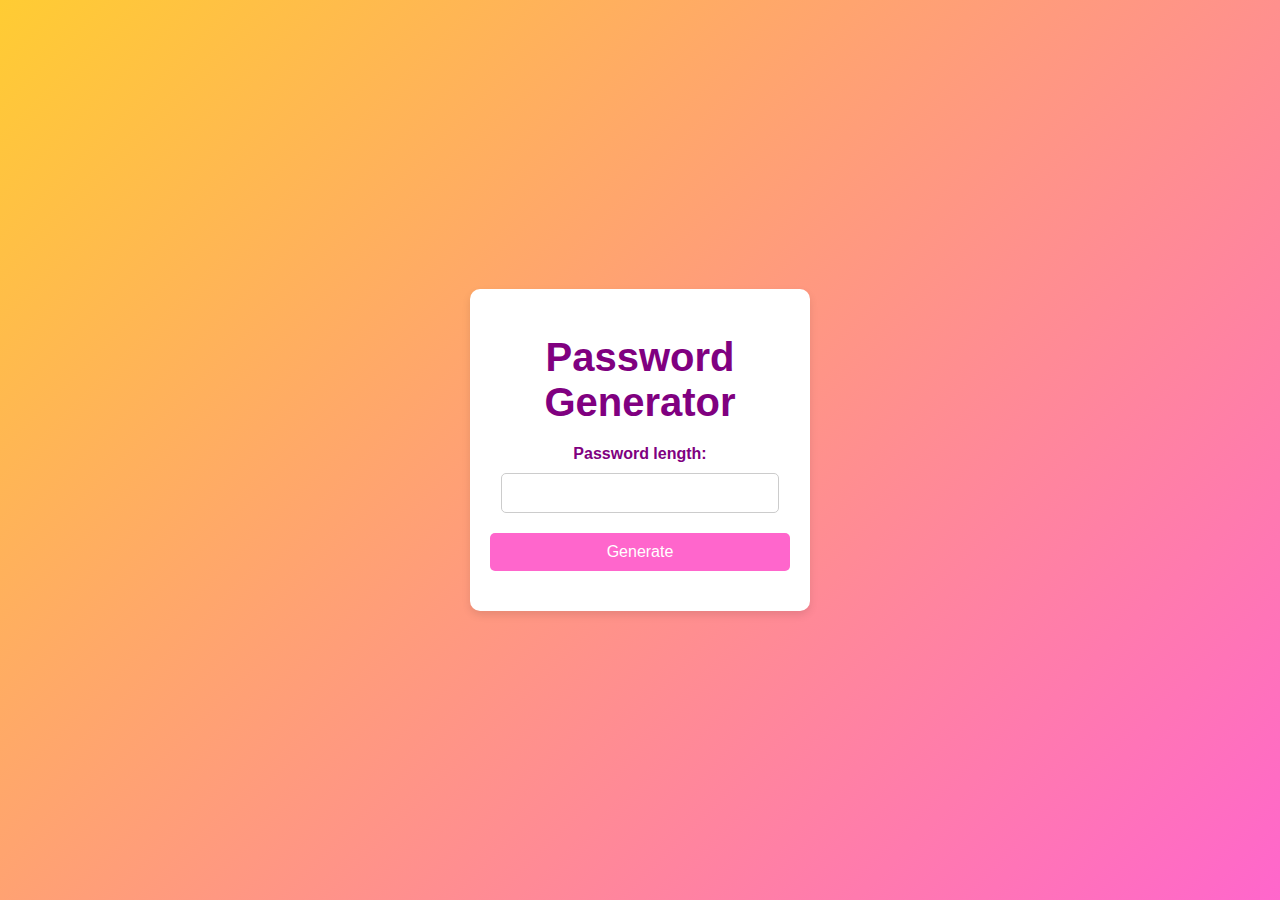
<file: index.html>
<!DOCTYPE html>
<html lang="en">
<head>
    <meta charset="UTF-8">
    <meta name="viewport" content="width=device-width, initial-scale=1.0">
    <title>Password Generator</title>
    <link rel="stylesheet" href="html/styles.css">
</head>
<body>
    <div class="container">
        <h1>Password Generator</h1>
        <label for="length">Password length:</label>
        <input type="text" id="length" maxlength="2">
        <button onclick="generatePassword()">Generate</button>
        <div id="result"></div>
    </div>

    <script src="html/script.js"></script>
</body>
</html>
</file>
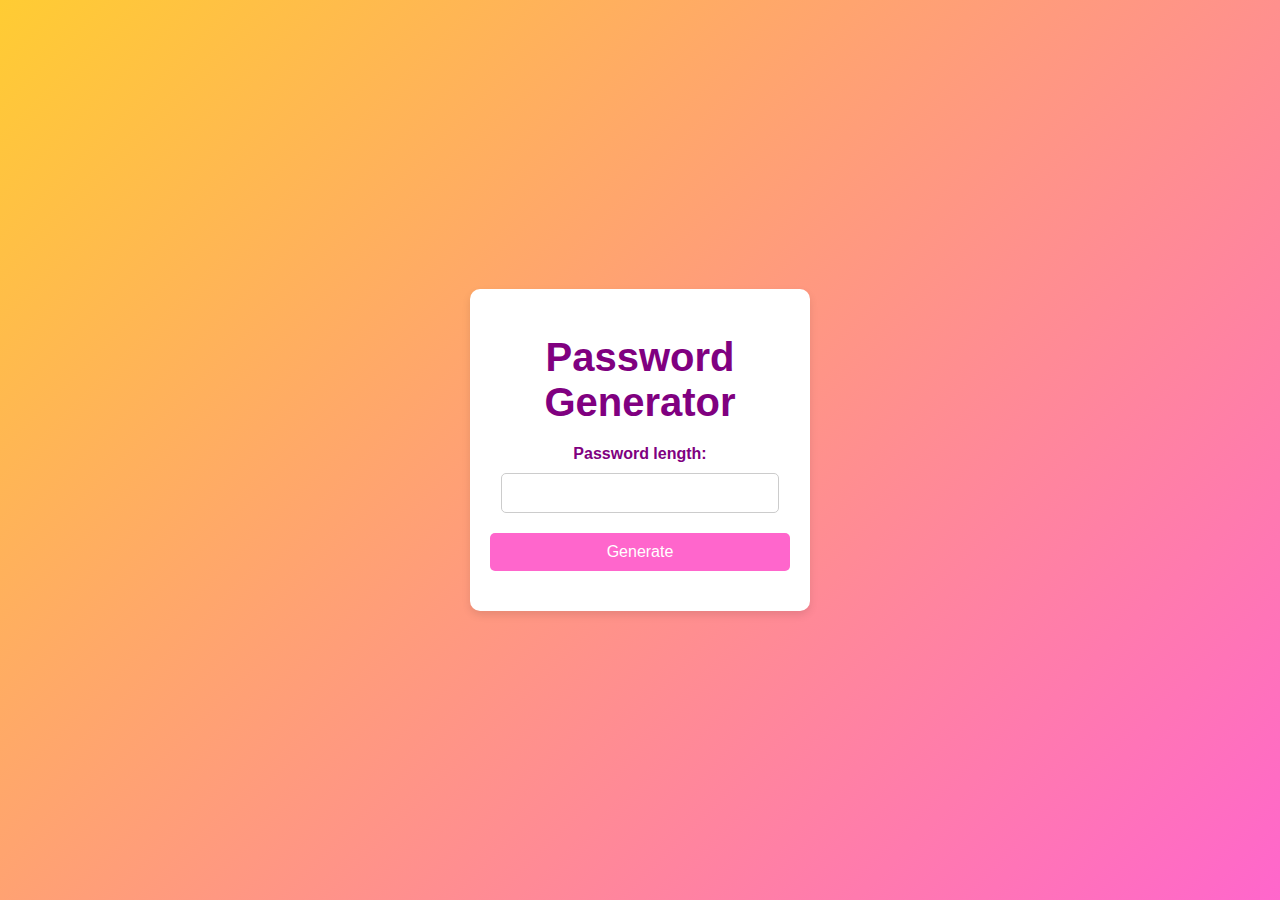
<file: html/index.html>
<!DOCTYPE html>
<html lang="en">
<head>
    <meta charset="UTF-8">
    <meta name="viewport" content="width=device-width, initial-scale=1.0">
    <title>Password Generator</title>
    <link rel="stylesheet" href="styles.css">
</head>
<body>
    <div class="container">
        <h1>Password Generator</h1>
        <label for="length">Password length:</label>
        <input type="text" id="length" maxlength="2">
        <button onclick="generatePassword()">Generate</button>
        <div id="result"></div>
    </div>

    <script src="script.js"></script>
</body>
</html>
</file>
<file: html/styles.css>
body {
            font-family: 'Arial', sans-serif;
            background: linear-gradient(135deg, #ffcc33, #ff66cc);
            display: flex;
            justify-content: center;
            align-items: center;
            height: 100vh;
            margin: 0;
        }
        .container {
            background: white;
            padding: 20px;
            border-radius: 10px;
            box-shadow: 0 4px 8px rgba(0, 0, 0, 0.1);
            text-align: center;
            width: 300px;
            font-family: 'Inter', sans-serif;
            color:purple;
        }
        h1 {
            margin-bottom: 20px;
            color: purple;
            font-family: 'Inter', sans-serif;
            font-size: 40px;
        }
        label {
            display: block;
            margin-bottom: 10px;
            font-weight: bold;
        }
        input[type="text"] {
        width: calc(100% - 22px); /* 22px = 2 * padding (10px) + 2 * border (1px) */
        padding: 10px;
        margin-bottom: 20px;
        border: 1px solid #ccc;
        border-radius: 5px;
        font-size: 16px;
        box-sizing: border-box; /* Padding és border ne növelje a méretet */
        }

        button {
            width: 100%;
            padding: 10px;
            background-color: #ff66cc;
            color: white;
            border: none;
            border-radius: 5px;
            font-size: 16px;
            cursor: pointer;
            transition: background-color 0.3s;
        }
        button:hover {
            background-color: #ff3399;
        }
        #result {
            margin-top: 20px;
            font-weight: bold;
            word-break: break-all;
            color: purple;
            font-family: 'Inter', sans-serif;
        }
</file>
